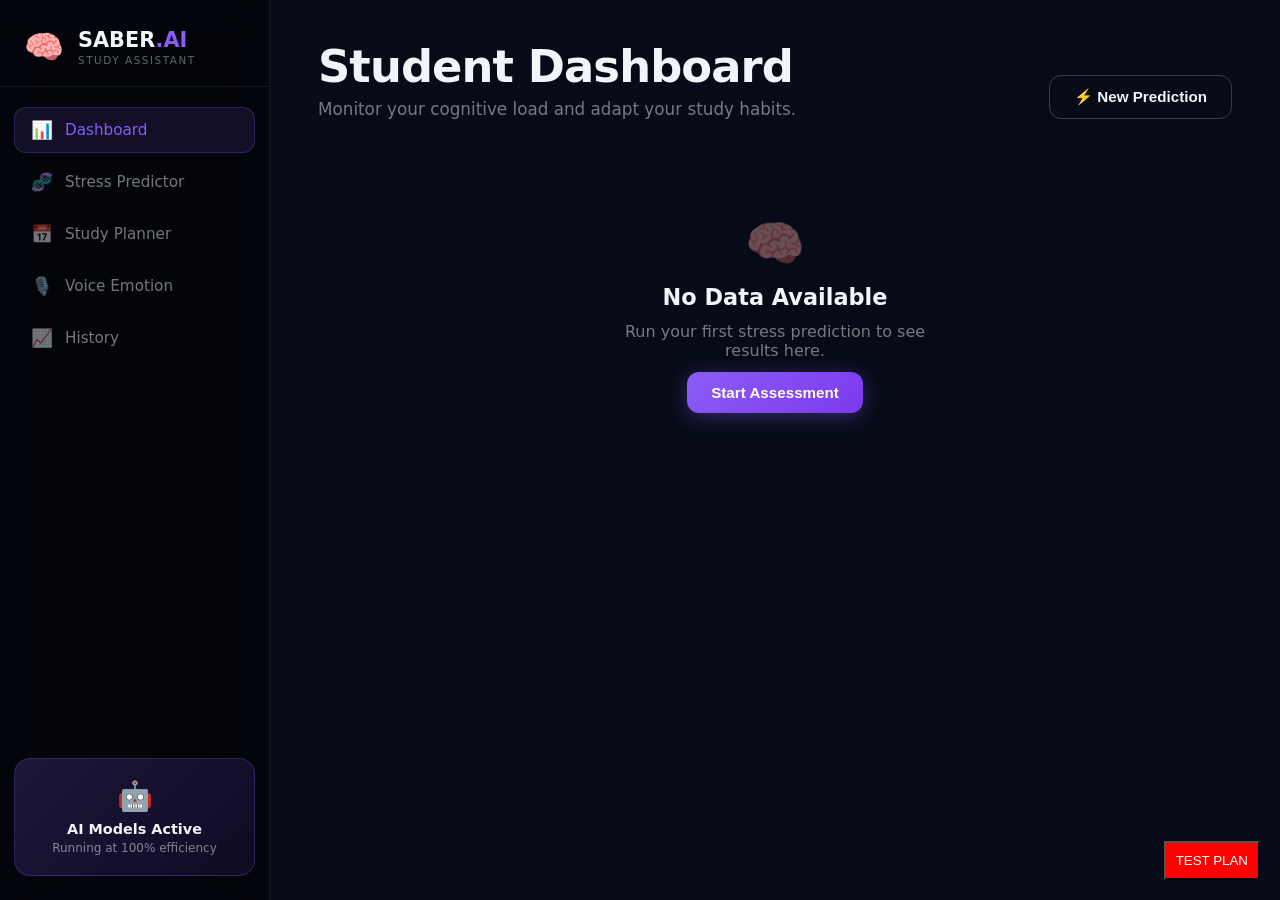
<file: frontend/index.html>
<!DOCTYPE html>
<html lang="en">
<head>
  <meta charset="UTF-8" />
  <meta name="viewport" content="width=device-width, initial-scale=1.0" />
  <title>SABER-AI — Student Burnout Prevention</title>
  <link rel="stylesheet" href="style.css" />
</head>
<button onclick="testPlan()" style="position:fixed;bottom:20px;right:20px;z-index:999;padding:10px;background:red;color:white">
  TEST PLAN
</button>
<script>
async function testPlan() {
  try {
    const res = await fetch("http://127.0.0.1:5000/api/generate-plan", {
      method: "POST",
      headers: { "Content-Type": "application/json" },
      body: JSON.stringify({ stressLevel: 50, availableHours: 4, subjects: ["Math"] })
    });
    const data = await res.json();
    alert("SUCCESS: " + JSON.stringify(data).slice(0, 200));
  } catch(e) {
    alert("FAILED: " + e.message);
  }
}
</script>
<body>

  <!-- ── SIDEBAR ──────────────────────────────────────── -->
  <aside class="sidebar">
    <div class="sidebar-logo">
      <div class="logo-icon">🧠</div>
      <div>
        <h1 class="logo-title">SABER<span>.AI</span></h1>
        <p class="logo-sub">Study Assistant</p>
      </div>
    </div>

    <nav class="sidebar-nav">
      <a href="#" class="nav-item active" onclick="showPage('dashboard', this)">
        <span class="nav-icon">📊</span> Dashboard
      </a>
      <a href="#" class="nav-item" onclick="showPage('predictor', this)">
        <span class="nav-icon">🧬</span> Stress Predictor
      </a>
      <a href="#" class="nav-item" onclick="showPage('planner', this)">
        <span class="nav-icon">📅</span> Study Planner
      </a>
      <a href="#" class="nav-item" onclick="showPage('emotion', this)">
        <span class="nav-icon">🎙️</span> Voice Emotion
      </a>
      <a href="#" class="nav-item" onclick="showPage('history', this)">
        <span class="nav-icon">📈</span> History
      </a>
    </nav>

    <div class="sidebar-badge">
      <div class="badge-icon">🤖</div>
      <p class="badge-title">AI Models Active</p>
      <p class="badge-sub">Running at 100% efficiency</p>
    </div>
  </aside>

  <!-- ── MAIN CONTENT ──────────────────────────────────── -->
  <main class="main">

    <!-- DASHBOARD PAGE -->
    <div id="page-dashboard" class="page active">
      <div class="page-header">
        <div>
          <h2 class="page-title">Student Dashboard</h2>
          <p class="page-sub">Monitor your cognitive load and adapt your study habits.</p>
        </div>
        <button class="btn btn-outline" onclick="showPage('predictor', document.querySelectorAll('.nav-item')[1])">
          ⚡ New Prediction
        </button>
      </div>

      <div id="dashboard-empty" class="empty-state">
        <div class="empty-icon">🧠</div>
        <h3>No Data Available</h3>
        <p>Run your first stress prediction to see results here.</p>
        <button class="btn btn-primary" onclick="showPage('predictor', document.querySelectorAll('.nav-item')[1])">
          Start Assessment
        </button>
      </div>

      <div id="dashboard-data" style="display:none">
        <div class="stat-grid">
          <div class="stat-card">
            <div class="stat-icon" style="background:rgba(139,92,246,0.2);color:#8b5cf6">⚡</div>
            <div>
              <p class="stat-label">Stress Level</p>
              <p class="stat-value" id="d-stress">—</p>
            </div>
          </div>
          <div class="stat-card">
            <div class="stat-icon" style="background:rgba(59,130,246,0.2);color:#3b82f6">⏰</div>
            <div>
              <p class="stat-label">Study Load</p>
              <p class="stat-value" id="d-study">—</p>
            </div>
          </div>
          <div class="stat-card">
            <div class="stat-icon" style="background:rgba(16,185,129,0.2);color:#10b981">🌙</div>
            <div>
              <p class="stat-label">Sleep</p>
              <p class="stat-value" id="d-sleep">—</p>
            </div>
          </div>
          <div class="stat-card">
            <div class="stat-icon" style="background:rgba(168,85,247,0.2);color:#a855f7">😊</div>
            <div>
              <p class="stat-label">Mood</p>
              <p class="stat-value" id="d-mood">—</p>
            </div>
          </div>
        </div>

        <div class="card mt-8">
          <h3 class="section-title">Burnout Risk</h3>
          <div class="gauge-wrap">
            <svg class="gauge" viewBox="0 0 200 200">
              <circle cx="100" cy="100" r="80" fill="none" stroke="rgba(255,255,255,0.05)" stroke-width="16"/>
              <circle id="gauge-circle" cx="100" cy="100" r="80" fill="none"
                stroke="#8b5cf6" stroke-width="16" stroke-linecap="round"
                stroke-dasharray="502" stroke-dashoffset="502"
                transform="rotate(-90 100 100)" style="transition:stroke-dashoffset 1.2s ease"/>
            </svg>
            <div class="gauge-label">
              <span id="d-burnout" class="gauge-value">0%</span>
              <span class="gauge-sub">Burnout Risk</span>
            </div>
          </div>
        </div>
      </div>
    </div>

    <!-- STRESS PREDICTOR PAGE -->
    <div id="page-predictor" class="page">
      <div class="page-header">
        <div>
          <h2 class="page-title">Stress Predictor</h2>
          <p class="page-sub">Input your current metrics to forecast cognitive overload.</p>
        </div>
      </div>

      <div class="two-col">
        <div class="card">
          <h3 class="section-title">🧬 Current Metrics</h3>
          <form id="stress-form">
            <div class="form-row">
              <div class="form-group">
                <label>Study Hours</label>
                <input type="number" id="study-hours" min="0" max="24" step="0.5" value="5" required />
              </div>
              <div class="form-group">
                <label>Sleep Hours</label>
                <input type="number" id="sleep-hours" min="0" max="24" step="0.5" value="7" required />
              </div>
            </div>

            <div class="form-group">
              <label>Current Mood</label>
              <select id="mood">
                <option value="happy">Happy / Energized</option>
                <option value="neutral" selected>Neutral / Okay</option>
                <option value="sad">Sad / Exhausted</option>
              </select>
            </div>

            <div class="form-row">
              <div class="form-group">
                <label>Assignments Due</label>
                <input type="number" id="assignments" min="0" value="2" />
              </div>
              <div class="form-group">
                <label>Exercise (Mins)</label>
                <input type="number" id="exercise" min="0" value="30" />
              </div>
            </div>

            <button type="submit" class="btn btn-primary w-full" id="predict-btn">
              Run Prediction Model →
            </button>
          </form>
        </div>

        <!-- Result panel -->
        <div id="result-empty" class="card empty-state">
          <div class="empty-icon">🧠</div>
          <h3>Awaiting Input</h3>
          <p>Enter your metrics to generate a burnout analysis.</p>
        </div>

        <div id="result-card" class="card" style="display:none">
          <div id="result-badge" class="badge">LOW RISK</div>
          <h3 style="margin:12px 0 20px">Analysis Complete</h3>

          <div class="meter-row">
            <div class="meter-box">
              <p class="meter-label">Stress Risk</p>
              <p class="meter-val" id="res-stress">0%</p>
              <div class="progress-bar"><div class="progress-fill purple" id="bar-stress"></div></div>
            </div>
            <div class="meter-box">
              <p class="meter-label">Burnout Risk</p>
              <p class="meter-val" id="res-burnout">0%</p>
              <div class="progress-bar"><div class="progress-fill red" id="bar-burnout"></div></div>
            </div>
          </div>

          <div class="message-box" id="res-message"></div>

          <ul class="rec-list" id="rec-list"></ul>
        </div>
      </div>
    </div>

    <!-- STUDY PLANNER PAGE -->
    <div id="page-planner" class="page">
      <div class="page-header">
        <div>
          <h2 class="page-title">Adaptive Planner</h2>
          <p class="page-sub">Generate a schedule balanced against your stress level.</p>
        </div>
      </div>

      <div class="two-col">
        <div class="card">
          <h3 class="section-title">📅 Parameters</h3>
          <form id="planner-form">
            <div class="form-group">
              <div class="label-row">
                <label>Stress Level</label>
                <span id="stress-val-display" class="accent-text">50%</span>
              </div>
              <input type="range" id="stress-range" min="0" max="100" value="50"
                oninput="document.getElementById('stress-val-display').textContent = this.value + '%'"
                class="range-input" />
              <div class="range-labels"><span>Calm</span><span>Exhausted</span></div>
            </div>

            <div class="form-group">
              <label>Available Hours</label>
              <input type="number" id="plan-hours" min="1" max="16" value="4" required />
            </div>

            <div class="form-group">
              <label>Subjects (comma-separated)</label>
              <input type="text" id="subjects" value="Math, Physics, Programming" />
            </div>

            <button type="submit" class="btn btn-primary w-full" id="plan-btn">
              Generate Schedule →
            </button>
          </form>
        </div>

        <div id="plan-empty" class="card empty-state">
          <div class="empty-icon">📚</div>
          <h3>No Plan Generated</h3>
          <p>Set your constraints and click Generate.</p>
        </div>

        <div id="plan-result" style="display:none">
          <div class="card" style="background:rgba(139,92,246,0.1);border-color:rgba(139,92,246,0.3)">
            <h3 id="plan-message"></h3>
            <div class="plan-meta">
              <span id="plan-total"></span>
              <span id="plan-breaks"></span>
            </div>
          </div>
          <div id="plan-items"></div>
        </div>
      </div>
    </div>

    <!-- VOICE EMOTION PAGE -->
    <div id="page-emotion" class="page">
      <div class="page-header">
        <div>
          <h2 class="page-title">Vocal Emotion Engine</h2>
          <p class="page-sub">Analyze vocal patterns to detect stress or anxiety.</p>
        </div>
      </div>

      <div class="emotion-center">
        <div class="card emotion-card">
          <div id="emotion-record">
            <div class="mic-wrap">
              <div class="mic-ring"></div>
              <button id="mic-btn" onclick="detectEmotion()" class="mic-btn">🎙️</button>
            </div>
            <h3 id="mic-label">Click to initialize analysis</h3>
            <p class="text-muted">The model processes acoustic features like pitch, tone, and pacing.</p>
          </div>

          <div id="emotion-result" style="display:none;text-align:center;width:100%">
            <span id="emotion-badge" class="badge" style="margin-bottom:16px">ANALYSIS COMPLETE</span>
            <h2 id="emotion-name" style="font-size:3rem;font-weight:900;margin-bottom:8px"></h2>
            <p id="emotion-confidence" class="accent-text" style="font-size:1.2rem;margin-bottom:32px"></p>
            <div class="rec-box">
              <p class="rec-label">System Recommendation</p>
              <p id="emotion-rec" style="font-size:1.1rem;color:rgba(255,255,255,0.9)"></p>
            </div>
            <button class="btn btn-outline mt-8" onclick="resetEmotion()">🔄 Run New Analysis</button>
          </div>
        </div>
      </div>
    </div>

    <!-- HISTORY PAGE -->
    <div id="page-history" class="page">
      <div class="page-header">
        <div>
          <h2 class="page-title">Session History</h2>
          <p class="page-sub">Review your chronological data and cognitive progression.</p>
        </div>
      </div>

      <div class="card">
        <table class="history-table" id="history-table">
          <thead>
            <tr>
              <th>Timestamp</th>
              <th>Study</th>
              <th>Sleep</th>
              <th>Mood</th>
              <th>Stress</th>
              <th>Burnout</th>
            </tr>
          </thead>
          <tbody id="history-body">
            <tr><td colspan="6" style="text-align:center;padding:40px;opacity:0.5">Loading sessions...</td></tr>
          </tbody>
        </table>
      </div>
    </div>

  </main>

  <script src="script.js"></script>
</body>
</html>
</file>
<file: frontend/style.css>
/* ── Reset & Base ─────────────────────────────── */
*, *::before, *::after { box-sizing: border-box; margin: 0; padding: 0; }

:root {
  --bg:        #060b17;
  --card:      rgba(255,255,255,0.04);
  --border:    rgba(255,255,255,0.07);
  --primary:   #8b5cf6;
  --accent:    #7c3aed;
  --text:      #f1f5f9;
  --muted:     rgba(255,255,255,0.45);
  --radius:    16px;
}

body {
  font-family: 'Segoe UI', system-ui, sans-serif;
  background: var(--bg);
  color: var(--text);
  display: flex;
  min-height: 100vh;
}

/* ── Sidebar ──────────────────────────────────── */
.sidebar {
  width: 270px;
  min-height: 100vh;
  background: rgba(0,0,0,0.5);
  border-right: 1px solid var(--border);
  display: flex;
  flex-direction: column;
  padding: 0 0 24px;
  position: sticky;
  top: 0;
  height: 100vh;
  backdrop-filter: blur(20px);
}

.sidebar-logo {
  display: flex;
  align-items: center;
  gap: 14px;
  padding: 28px 24px 20px;
  border-bottom: 1px solid var(--border);
}

.logo-icon { font-size: 2rem; }
.logo-title { font-size: 1.3rem; font-weight: 800; }
.logo-title span { color: var(--primary); }
.logo-sub { font-size: 0.65rem; text-transform: uppercase; letter-spacing: 0.15em; opacity: 0.4; margin-top: 2px; }

.sidebar-nav { flex: 1; padding: 20px 14px; display: flex; flex-direction: column; gap: 6px; }

.nav-item {
  display: flex;
  align-items: center;
  gap: 12px;
  padding: 12px 16px;
  border-radius: 12px;
  color: var(--muted);
  text-decoration: none;
  font-size: 0.95rem;
  font-weight: 500;
  border: 1px solid transparent;
  transition: all 0.2s;
  cursor: pointer;
}
.nav-item:hover { background: rgba(255,255,255,0.05); color: var(--text); }
.nav-item.active {
  background: rgba(139,92,246,0.12);
  color: var(--primary);
  border-color: rgba(139,92,246,0.25);
}
.nav-icon { font-size: 1.1rem; }

.sidebar-badge {
  margin: 0 14px;
  background: linear-gradient(135deg, rgba(139,92,246,0.2), rgba(124,58,237,0.1));
  border: 1px solid rgba(139,92,246,0.25);
  border-radius: var(--radius);
  padding: 20px;
  text-align: center;
}
.badge-icon { font-size: 1.8rem; margin-bottom: 8px; }
.badge-title { font-weight: 600; font-size: 0.9rem; margin-bottom: 4px; }
.badge-sub { font-size: 0.75rem; opacity: 0.5; }

/* ── Main ─────────────────────────────────────── */
.main { flex: 1; padding: 40px 48px; overflow-y: auto; }

/* ── Pages ────────────────────────────────────── */
.page { display: none; animation: fadeIn 0.3s ease; }
.page.active { display: block; }
@keyframes fadeIn { from { opacity:0; transform:translateY(12px) } to { opacity:1; transform:translateY(0) } }

.page-header {
  display: flex;
  align-items: flex-end;
  justify-content: space-between;
  margin-bottom: 36px;
  flex-wrap: wrap;
  gap: 16px;
}
.page-title { font-size: 2.8rem; font-weight: 900; letter-spacing: -0.02em; margin-bottom: 6px; }
.page-sub { color: var(--muted); font-size: 1.05rem; }

/* ── Card ─────────────────────────────────────── */
.card {
  background: var(--card);
  border: 1px solid var(--border);
  border-radius: var(--radius);
  padding: 28px;
  backdrop-filter: blur(12px);
}
.mt-8 { margin-top: 28px; }
.section-title { font-size: 1.05rem; font-weight: 600; margin-bottom: 20px; opacity: 0.85; }

/* ── Stat Grid ─────────────────────────────────── */
.stat-grid { display: grid; grid-template-columns: repeat(auto-fill, minmax(200px, 1fr)); gap: 18px; }
.stat-card {
  background: var(--card);
  border: 1px solid var(--border);
  border-radius: var(--radius);
  padding: 22px;
  display: flex;
  align-items: center;
  gap: 18px;
}
.stat-icon { width: 52px; height: 52px; border-radius: 14px; display: flex; align-items: center; justify-content: center; font-size: 1.4rem; flex-shrink: 0; }
.stat-label { font-size: 0.8rem; color: var(--muted); margin-bottom: 4px; }
.stat-value { font-size: 1.8rem; font-weight: 800; text-transform: capitalize; }

/* ── Gauge ────────────────────────────────────── */
.gauge-wrap { position: relative; width: 200px; height: 200px; margin: 0 auto; }
.gauge { width: 200px; height: 200px; }
.gauge-label { position: absolute; inset: 0; display: flex; flex-direction: column; align-items: center; justify-content: center; }
.gauge-value { font-size: 2.2rem; font-weight: 900; }
.gauge-sub { font-size: 0.7rem; text-transform: uppercase; letter-spacing: 0.1em; opacity: 0.5; margin-top: 4px; }

/* ── Empty State ──────────────────────────────── */
.empty-state { text-align: center; padding: 60px 30px; display: flex; flex-direction: column; align-items: center; gap: 12px; }
.empty-icon { font-size: 3rem; opacity: 0.4; }
.empty-state h3 { font-size: 1.4rem; font-weight: 700; }
.empty-state p { color: var(--muted); max-width: 320px; }

/* ── Forms ────────────────────────────────────── */
.form-group { display: flex; flex-direction: column; gap: 8px; margin-bottom: 18px; }
.form-group label { font-size: 0.85rem; font-weight: 500; color: rgba(255,255,255,0.65); }
.form-row { display: grid; grid-template-columns: 1fr 1fr; gap: 14px; }
.label-row { display: flex; justify-content: space-between; align-items: center; }

input[type="number"], input[type="text"], select {
  background: rgba(0,0,0,0.3);
  border: 1px solid var(--border);
  border-radius: 12px;
  padding: 12px 16px;
  color: var(--text);
  font-size: 0.95rem;
  width: 100%;
  outline: none;
  transition: border-color 0.2s, box-shadow 0.2s;
}
input:focus, select:focus {
  border-color: rgba(139,92,246,0.5);
  box-shadow: 0 0 0 3px rgba(139,92,246,0.15);
}
select option { background: #1a1030; }

.range-input {
  -webkit-appearance: none;
  width: 100%;
  height: 6px;
  background: rgba(255,255,255,0.1);
  border-radius: 4px;
  outline: none;
  accent-color: var(--primary);
}
.range-input::-webkit-slider-thumb { -webkit-appearance: none; width: 20px; height: 20px; border-radius: 50%; background: var(--primary); cursor: pointer; }
.range-labels { display: flex; justify-content: space-between; font-size: 0.75rem; color: var(--muted); margin-top: 6px; }

/* ── Buttons ──────────────────────────────────── */
.btn {
  display: inline-flex;
  align-items: center;
  justify-content: center;
  gap: 8px;
  padding: 12px 24px;
  border-radius: 12px;
  font-weight: 600;
  font-size: 0.95rem;
  cursor: pointer;
  border: none;
  transition: all 0.2s;
}
.btn-primary {
  background: linear-gradient(135deg, var(--primary), var(--accent));
  color: white;
  box-shadow: 0 4px 20px rgba(139,92,246,0.35);
}
.btn-primary:hover { transform: translateY(-2px); box-shadow: 0 6px 28px rgba(139,92,246,0.5); }
.btn-primary:active { transform: translateY(0); }
.btn-primary:disabled { opacity: 0.6; transform: none; cursor: not-allowed; }
.btn-outline { background: transparent; color: var(--text); border: 1px solid rgba(255,255,255,0.2); }
.btn-outline:hover { background: rgba(255,255,255,0.07); }
.w-full { width: 100%; margin-top: 8px; }
.mt-8 { margin-top: 28px; }

/* ── Two-col layout ───────────────────────────── */
.two-col { display: grid; grid-template-columns: 1fr 1fr; gap: 24px; align-items: start; }

/* ── Result card ──────────────────────────────── */
.badge {
  display: inline-block;
  padding: 5px 14px;
  border-radius: 999px;
  font-size: 0.72rem;
  font-weight: 800;
  letter-spacing: 0.1em;
  text-transform: uppercase;
  margin-bottom: 8px;
}
.badge-low    { background: rgba(16,185,129,0.15); color: #10b981; border: 1px solid rgba(16,185,129,0.3); }
.badge-medium { background: rgba(245,158,11,0.15); color: #f59e0b; border: 1px solid rgba(245,158,11,0.3); }
.badge-high   { background: rgba(239,68,68,0.15);  color: #ef4444; border: 1px solid rgba(239,68,68,0.3); }
.badge-critical { background: rgba(244,63,94,0.2); color: #f43f5e; border: 1px solid rgba(244,63,94,0.4); }

.meter-row { display: grid; grid-template-columns: 1fr 1fr; gap: 14px; margin-bottom: 18px; }
.meter-box { background: rgba(0,0,0,0.2); border: 1px solid var(--border); border-radius: 12px; padding: 16px; }
.meter-label { font-size: 0.78rem; color: var(--muted); margin-bottom: 4px; }
.meter-val { font-size: 2rem; font-weight: 900; margin-bottom: 10px; }

.progress-bar { height: 8px; background: rgba(255,255,255,0.08); border-radius: 99px; overflow: hidden; }
.progress-fill { height: 100%; border-radius: 99px; transition: width 1s ease; width: 0; }
.progress-fill.purple { background: linear-gradient(90deg, var(--primary), #a78bfa); }
.progress-fill.red    { background: linear-gradient(90deg, #ef4444, #f87171); }

.message-box { background: rgba(139,92,246,0.1); border-left: 4px solid var(--primary); border-radius: 10px; padding: 14px 18px; margin-bottom: 18px; font-weight: 500; color: rgba(255,255,255,0.9); }

.rec-list { list-style: none; display: flex; flex-direction: column; gap: 8px; }
.rec-list li { display: flex; align-items: flex-start; gap: 10px; background: rgba(255,255,255,0.04); border: 1px solid var(--border); border-radius: 10px; padding: 12px 14px; font-size: 0.88rem; color: rgba(255,255,255,0.78); }
.rec-list li::before { content: ""; width: 8px; height: 8px; border-radius: 50%; background: var(--primary); flex-shrink: 0; margin-top: 5px; }

/* ── Plan items ───────────────────────────────── */
.plan-meta { display: flex; gap: 12px; flex-wrap: wrap; margin-top: 14px; }
.plan-meta span { background: rgba(0,0,0,0.3); border: 1px solid var(--border); border-radius: 10px; padding: 6px 14px; font-size: 0.85rem; }

.plan-item { background: var(--card); border: 1px solid var(--border); border-radius: var(--radius); padding: 18px 22px; display: flex; align-items: center; justify-content: space-between; margin-top: 14px; }
.plan-item-left { display: flex; align-items: center; gap: 16px; }
.plan-num { width: 44px; height: 44px; border-radius: 50%; background: rgba(255,255,255,0.05); display: flex; align-items: center; justify-content: center; font-weight: 800; font-size: 1.1rem; }
.plan-subject { font-size: 1.1rem; font-weight: 700; margin-bottom: 2px; }
.plan-duration { font-size: 0.82rem; color: var(--muted); }

/* ── Emotion ──────────────────────────────────── */
.emotion-center { display: flex; justify-content: center; }
.emotion-card { max-width: 640px; width: 100%; text-align: center; padding: 60px 48px; display: flex; flex-direction: column; align-items: center; }

.mic-wrap { position: relative; width: 160px; height: 160px; margin: 0 auto 32px; }
.mic-ring { position: absolute; inset: 0; border-radius: 50%; border: 2px solid rgba(139,92,246,0.3); animation: ripple 2s infinite ease-out; }
.mic-btn {
  position: relative;
  width: 160px;
  height: 160px;
  border-radius: 50%;
  background: linear-gradient(135deg, var(--primary), var(--accent));
  border: 4px solid rgba(255,255,255,0.1);
  font-size: 4rem;
  cursor: pointer;
  box-shadow: 0 0 50px rgba(139,92,246,0.4);
  transition: all 0.3s;
  z-index: 1;
}
.mic-btn:hover { transform: scale(1.05); box-shadow: 0 0 70px rgba(139,92,246,0.6); }
.mic-btn:active { transform: scale(0.97); }
@keyframes ripple { 0% { transform: scale(1); opacity: 0.8; } 100% { transform: scale(1.6); opacity: 0; } }

.rec-box { background: rgba(0,0,0,0.3); border: 1px solid var(--border); border-radius: 14px; padding: 24px 28px; text-align: left; width: 100%; }
.rec-label { font-size: 0.72rem; text-transform: uppercase; letter-spacing: 0.12em; color: var(--muted); margin-bottom: 10px; }
.accent-text { color: var(--primary); font-weight: 600; }
.text-muted { color: var(--muted); margin-top: 10px; max-width: 400px; }

/* ── History Table ────────────────────────────── */
.history-table { width: 100%; border-collapse: collapse; }
.history-table th { padding: 14px 18px; text-align: left; font-size: 0.72rem; text-transform: uppercase; letter-spacing: 0.1em; color: var(--muted); border-bottom: 1px solid var(--border); }
.history-table td { padding: 14px 18px; border-bottom: 1px solid rgba(255,255,255,0.04); font-size: 0.9rem; }
.history-table tr:hover td { background: rgba(255,255,255,0.025); }

/* ── Responsive ───────────────────────────────── */
@media (max-width: 900px) {
  .sidebar { display: none; }
  .main { padding: 24px 20px; }
  .two-col { grid-template-columns: 1fr; }
  .page-title { font-size: 2rem; }
}
</file>
